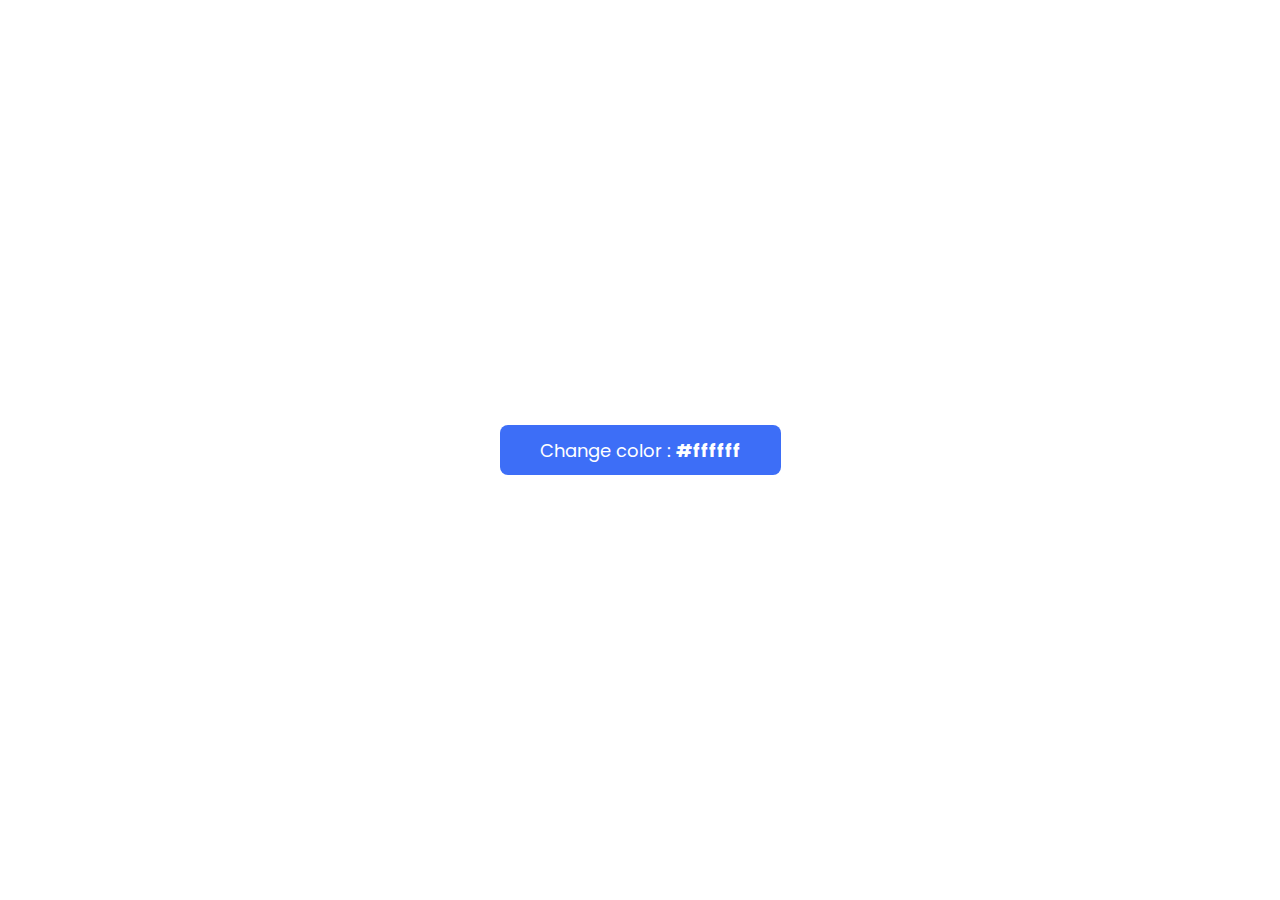
<file: 01-background-chaning/index.html>
<!DOCTYPE html>
<html lang="en">
  <head>
    <meta charset="UTF-8" />
    <meta http-equiv="X-UA-Compatible" content="IE=edge" />
    <meta name="viewport" content="width=device-width, initial-scale=1.0" />
    <title>Background Changing</title>
    <link
      href="https://fonts.googleapis.com/css2?family=Poppins:ital,wght@0,300;0,400;0,600;0,700;1,400;1,600&display=swap"
      rel="stylesheet"
    />
    <link rel="stylesheet" href="./app.css" />
  </head>
  <body>
    <div class="background">
      <button class="btn">Change color : <span class="color">#ffffff</span></button>
    </div>
    <script src="./app.js"></script>
  </body>
</html>
</file>
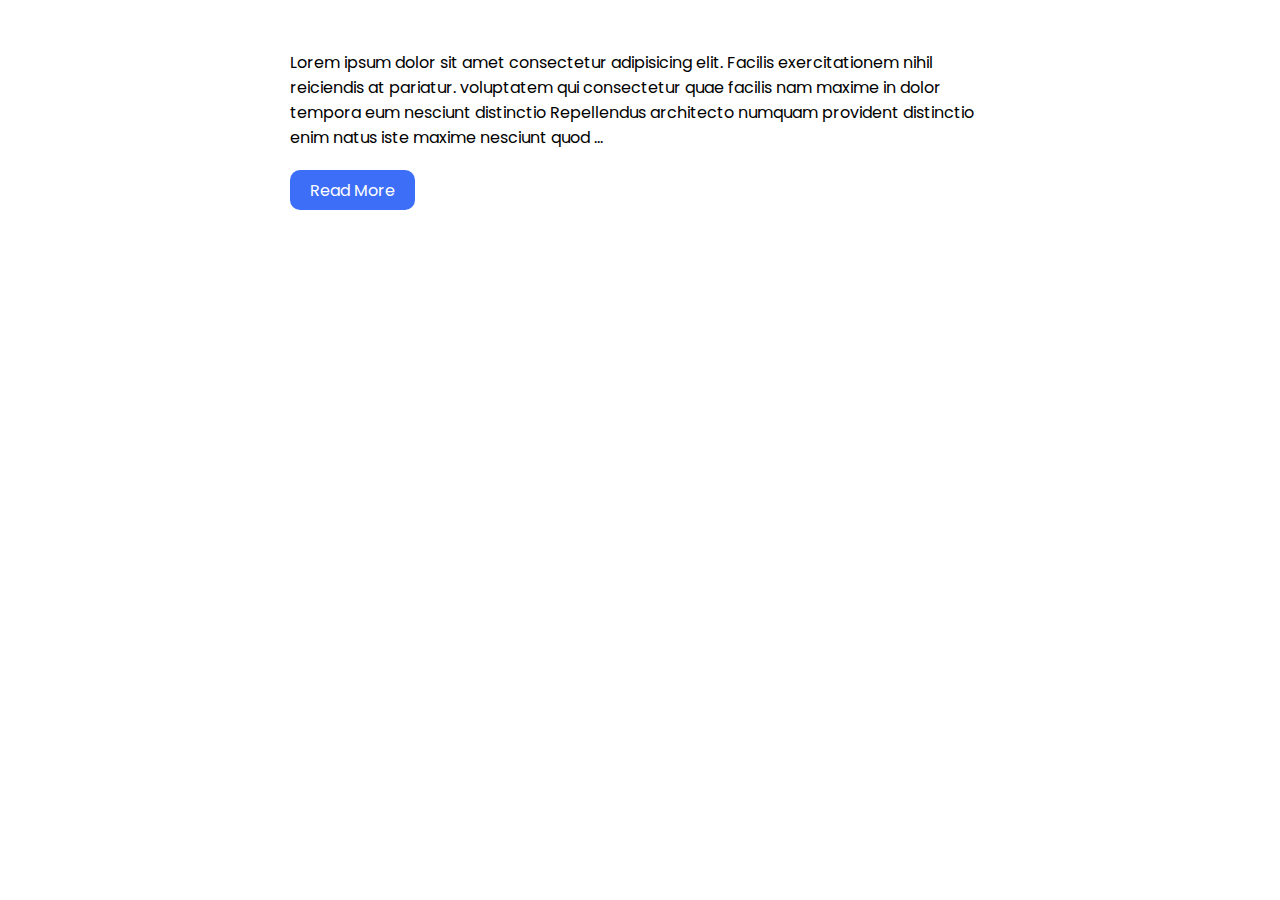
<file: 05-read-more/index.html>
<!DOCTYPE html>
<html lang="en">
  <head>
    <meta charset="UTF-8" />
    <meta http-equiv="X-UA-Compatible" content="IE=edge" />
    <meta name="viewport" content="width=device-width, initial-scale=1.0" />
    <title>Read more</title>
    <link rel="preconnect" href="https://fonts.googleapis.com" />
    <link rel="preconnect" href="https://fonts.gstatic.com" crossorigin />
    <link
      href="https://fonts.googleapis.com/css2?family=Poppins:wght@400;600;800&display=swap"
      rel="stylesheet"
    />
    <link rel="stylesheet" href="./app.css" />
  </head>
  <body>
    <div class="container">
      <div class="content">
        Lorem ipsum dolor sit amet consectetur adipisicing elit. Facilis exercitationem nihil
        reiciendis at pariatur. voluptatem qui consectetur quae facilis nam maxime in dolor tempora
        eum nesciunt distinctio Repellendus architecto numquam provident distinctio enim natus iste
        maxime nesciunt quod <span class="dots">...</span>
        <span class="content-more hidden">
          veritatis modi suscipit placeat sit, quia minima corrupti, quaerat quidem itaque ipsam
          nobis sapiente pariatur. Doloribus dignissimos sed officia illo totam, cum eos, nobis
          sapiente corporis ad aliquid! Corrupti eveniet nobis a officiis necessitatibus sequi,
          consectetur esse totam cumque ratione recusandae perferendis magnam architecto asperiores
          labore velit id sint eligendi quibusdam vitae amet minima perspiciatis? Iusto magnam natus
          eius cupiditate debitis repellendus!</span
        >
      </div>
      <button class="btn">Read More</button>
    </div>
    <script src="./app.js"></script>
  </body>
</html>
</file>
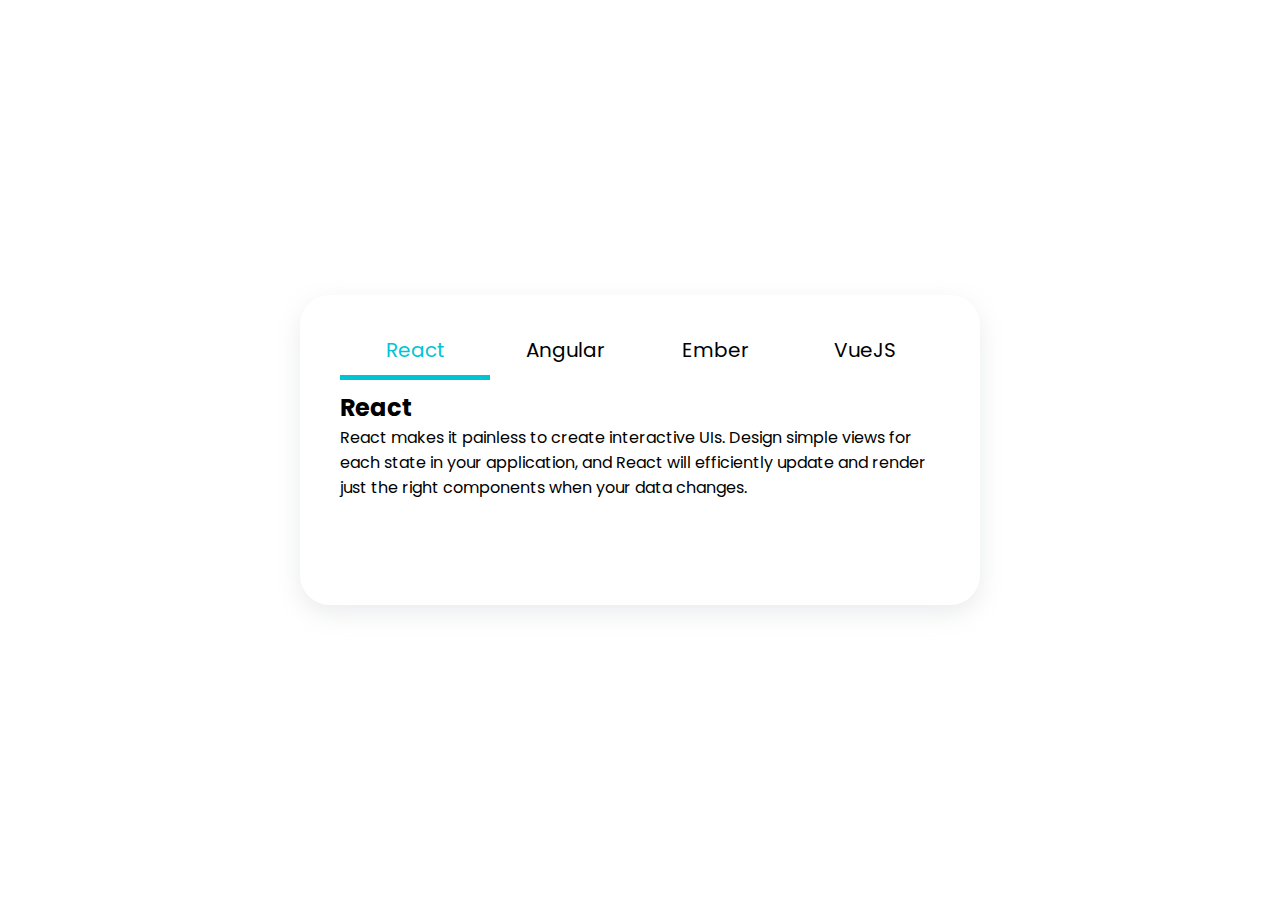
<file: 07-tab/index.html>
<!DOCTYPE html>
<html lang="en">
  <head>
    <meta charset="UTF-8" />
    <meta http-equiv="X-UA-Compatible" content="IE=edge" />
    <meta name="viewport" content="width=device-width, initial-scale=1.0" />
    <link
      rel="stylesheet"
      href="https://cdnjs.cloudflare.com/ajax/libs/font-awesome/5.15.2/css/all.min.css"
      integrity="sha512-HK5fgLBL+xu6dm/Ii3z4xhlSUyZgTT9tuc/hSrtw6uzJOvgRr2a9jyxxT1ely+B+xFAmJKVSTbpM/CuL7qxO8w=="
      crossorigin="anonymous"
    />
    <link
      href="https://fonts.googleapis.com/css2?family=Poppins:wght@300;400;500;600&display=swap"
      rel="stylesheet"
    />
    <link rel="stylesheet" href="./app.css" />
    <title>Tab</title>
  </head>
  <body>
    <div class="tab">
      <div class="tab-header">
        <div class="tab-item active">
          <i class="tab-icon fas fa-code"></i>
          React
        </div>
        <div class="tab-item">
          <i class="tab-icon fas fa-cog"></i>
          Angular
        </div>
        <div class="tab-item">
          <i class="tab-icon fas fa-plus-circle"></i>
          Ember
        </div>
        <div class="tab-item">
          <i class="tab-icon fas fa-pen-nib"></i>
          VueJS
        </div>
      </div>
      <div class="tab-line"></div>

      <div class="tab-body">
        <div class="tab-pane active">
          <h2>React</h2>
          <p>
            React makes it painless to create interactive UIs. Design simple views for each state in
            your application, and React will efficiently update and render just the right components
            when your data changes.
          </p>
        </div>
        <div class="tab-pane">
          <h2>Angular</h2>
          <p>
            Angular is an application design framework and development platform for creating
            efficient and sophisticated single-page apps.
          </p>
        </div>
        <div class="tab-pane">
          <h2>Ember</h2>
          <p>
            Ember.js is a productive, battle-tested JavaScript framework for building modern web
            applications. It includes everything you need to build rich UIs that work on any device.
          </p>
        </div>
        <div class="tab-pane">
          <h2>Vue.js</h2>
          <p>
            Vue (pronounced /vjuː/, like view) is a progressive framework for building user
            interfaces. Unlike other monolithic frameworks, Vue is designed from the ground up to be
            incrementally adoptable.
          </p>
        </div>
      </div>
    </div>
    <script src="./app.js"></script>
  </body>
</html>
</file>
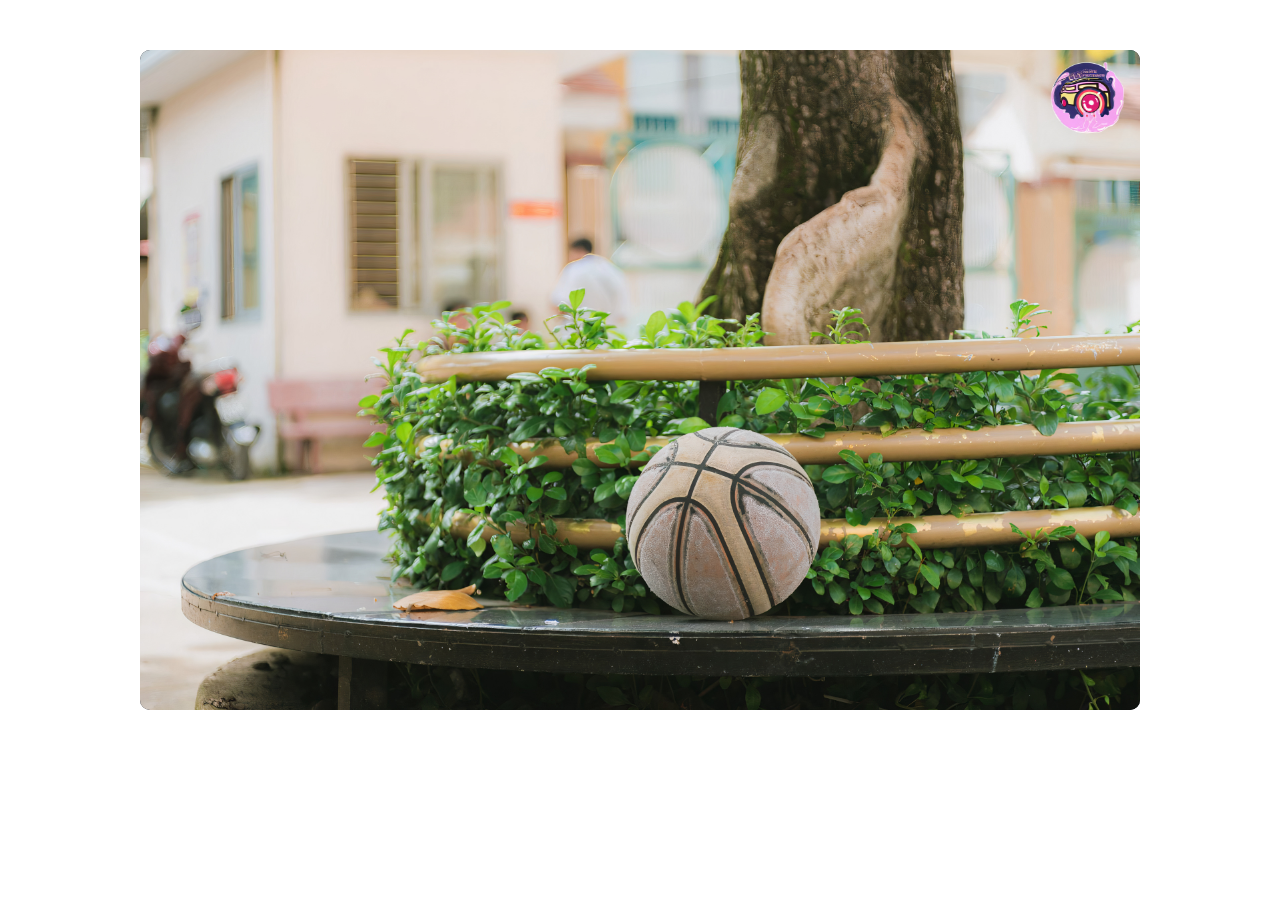
<file: 08-hover-zoom-image/index.html>
<!DOCTYPE html>
<html lang="en">
  <head>
    <meta charset="UTF-8" />
    <meta http-equiv="X-UA-Compatible" content="IE=edge" />
    <meta name="viewport" content="width=device-width, initial-scale=1.0" />
    <title>Hover zoom image effect</title>
    <link
      href="https://fonts.googleapis.com/css2?family=Poppins:ital,wght@0,300;0,400;0,600;0,700;1,400;1,600&display=swap"
      rel="stylesheet"
    />
    <link rel="stylesheet" href="./app.css" />
  </head>
  <body>
    <div class="image-container">
      <img src="./img/ball.jpg" alt="" class="image-img" />
      <div class="image-cover"></div>
    </div>
    <script src="./app.js"></script>
  </body>
</html>
</file>
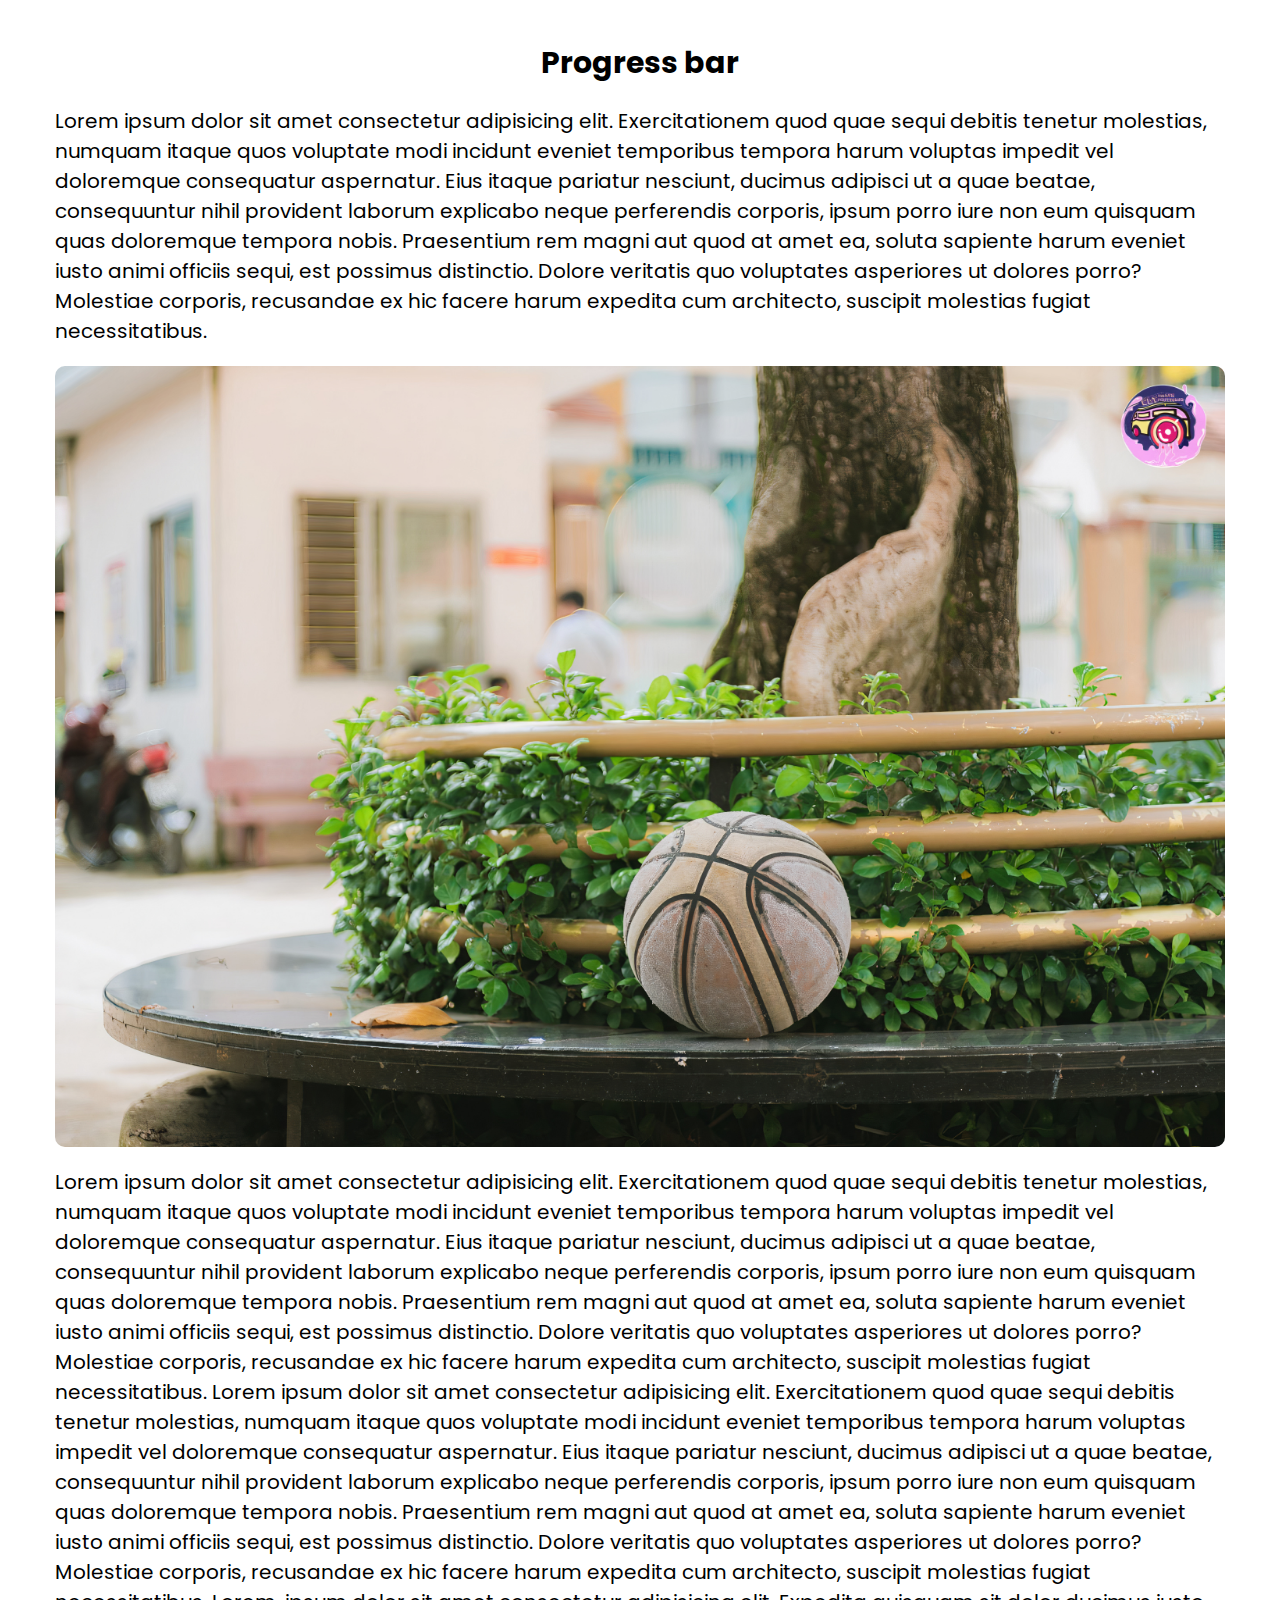
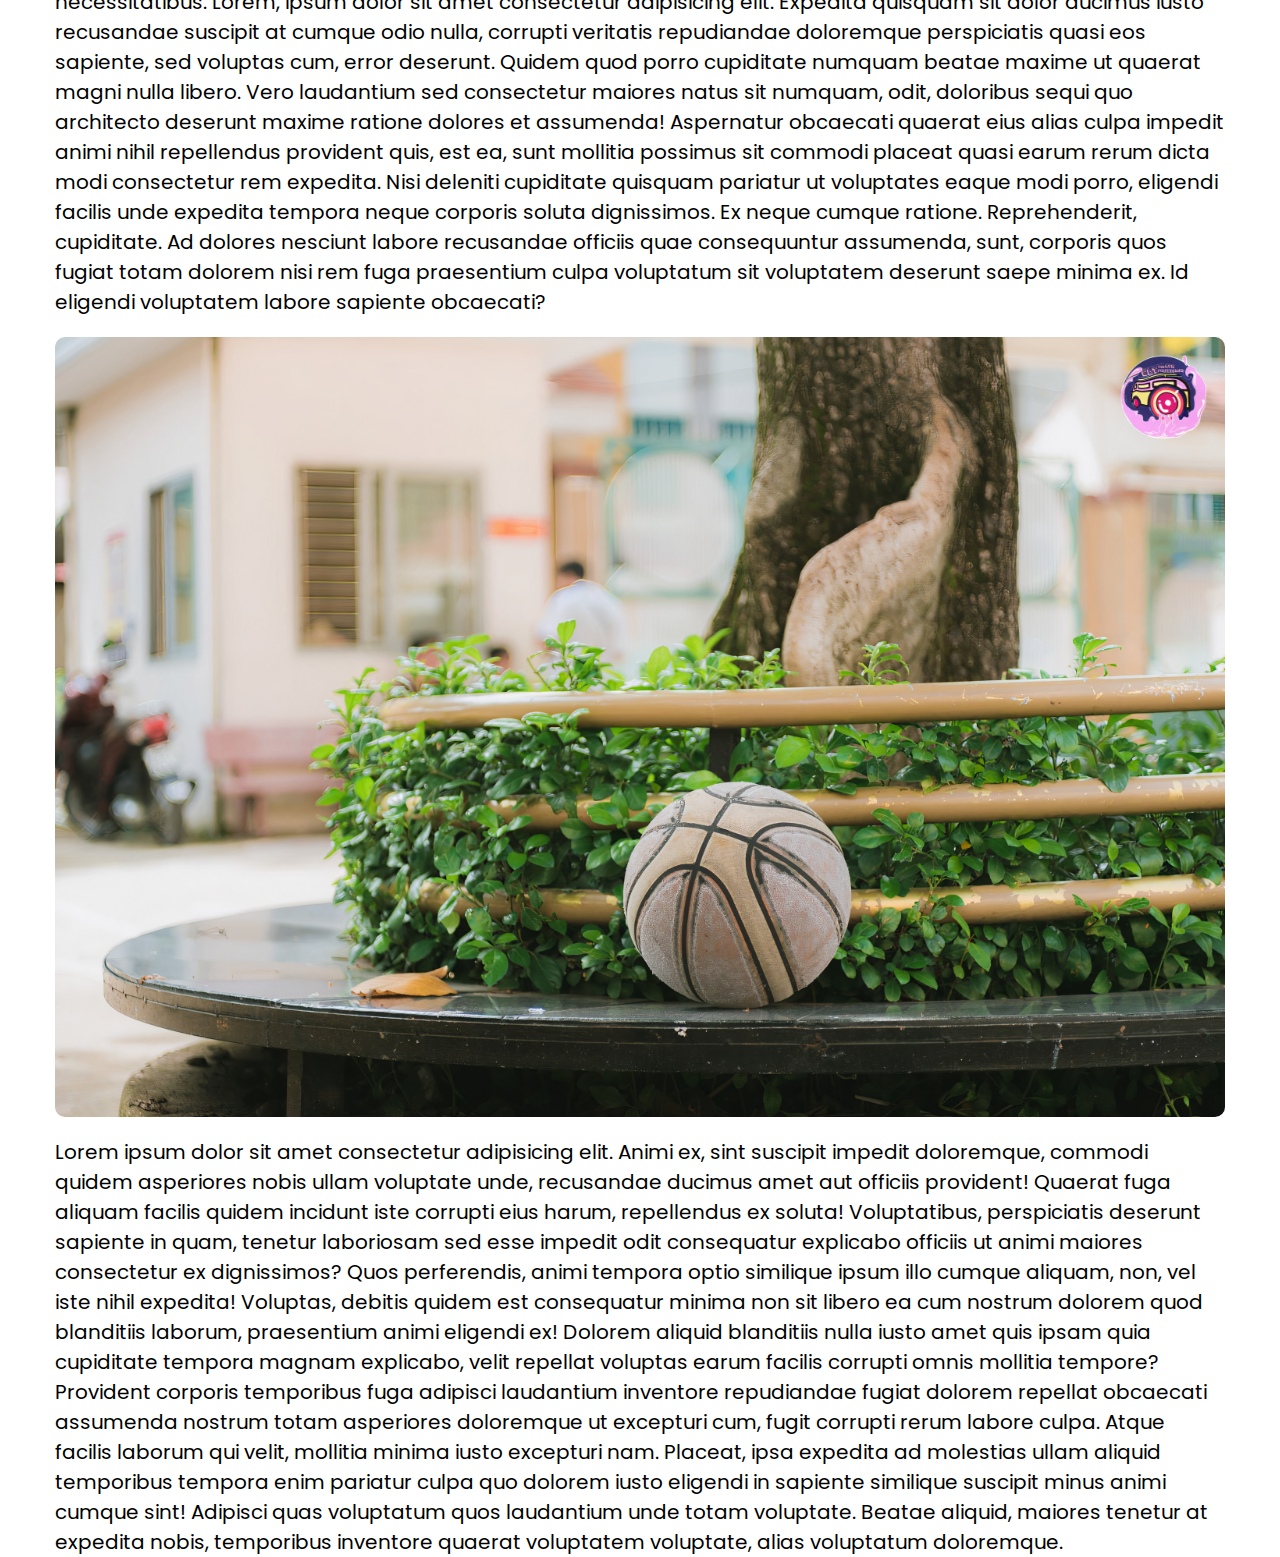
<file: 09-progress-scroll/index.html>
<!DOCTYPE html>
<html lang="en">
  <head>
    <meta charset="UTF-8" />
    <meta http-equiv="X-UA-Compatible" content="IE=edge" />
    <meta name="viewport" content="width=device-width, initial-scale=1.0" />
    <title>Progress Scroll</title>
    <link
      href="https://fonts.googleapis.com/css2?family=Poppins:wght@400;600;800&display=swap"
      rel="stylesheet"
    />
    <link rel="stylesheet" href="./app.css" />
  </head>
  <body>
    <div class="container">
      <h2>Progress bar</h2>
      Lorem ipsum dolor sit amet consectetur adipisicing elit. Exercitationem quod quae sequi
      debitis tenetur molestias, numquam itaque quos voluptate modi incidunt eveniet temporibus
      tempora harum voluptas impedit vel doloremque consequatur aspernatur. Eius itaque pariatur
      nesciunt, ducimus adipisci ut a quae beatae, consequuntur nihil provident laborum explicabo
      neque perferendis corporis, ipsum porro iure non eum quisquam quas doloremque tempora nobis.
      Praesentium rem magni aut quod at amet ea, soluta sapiente harum eveniet iusto animi officiis
      sequi, est possimus distinctio. Dolore veritatis quo voluptates asperiores ut dolores porro?
      Molestiae corporis, recusandae ex hic facere harum expedita cum architecto, suscipit molestias
      fugiat necessitatibus.
      <img src="./img/ball.jpg" alt="" />
      Lorem ipsum dolor sit amet consectetur adipisicing elit. Exercitationem quod quae sequi
      debitis tenetur molestias, numquam itaque quos voluptate modi incidunt eveniet temporibus
      tempora harum voluptas impedit vel doloremque consequatur aspernatur. Eius itaque pariatur
      nesciunt, ducimus adipisci ut a quae beatae, consequuntur nihil provident laborum explicabo
      neque perferendis corporis, ipsum porro iure non eum quisquam quas doloremque tempora nobis.
      Praesentium rem magni aut quod at amet ea, soluta sapiente harum eveniet iusto animi officiis
      sequi, est possimus distinctio. Dolore veritatis quo voluptates asperiores ut dolores porro?
      Molestiae corporis, recusandae ex hic facere harum expedita cum architecto, suscipit molestias
      fugiat necessitatibus. Lorem ipsum dolor sit amet consectetur adipisicing elit. Exercitationem
      quod quae sequi debitis tenetur molestias, numquam itaque quos voluptate modi incidunt eveniet
      temporibus tempora harum voluptas impedit vel doloremque consequatur aspernatur. Eius itaque
      pariatur nesciunt, ducimus adipisci ut a quae beatae, consequuntur nihil provident laborum
      explicabo neque perferendis corporis, ipsum porro iure non eum quisquam quas doloremque
      tempora nobis. Praesentium rem magni aut quod at amet ea, soluta sapiente harum eveniet iusto
      animi officiis sequi, est possimus distinctio. Dolore veritatis quo voluptates asperiores ut
      dolores porro? Molestiae corporis, recusandae ex hic facere harum expedita cum architecto,
      suscipit molestias fugiat necessitatibus. Lorem, ipsum dolor sit amet consectetur adipisicing
      elit. Expedita quisquam sit dolor ducimus iusto recusandae suscipit at cumque odio nulla,
      corrupti veritatis repudiandae doloremque perspiciatis quasi eos sapiente, sed voluptas cum,
      error deserunt. Quidem quod porro cupiditate numquam beatae maxime ut quaerat magni nulla
      libero. Vero laudantium sed consectetur maiores natus sit numquam, odit, doloribus sequi quo
      architecto deserunt maxime ratione dolores et assumenda! Aspernatur obcaecati quaerat eius
      alias culpa impedit animi nihil repellendus provident quis, est ea, sunt mollitia possimus sit
      commodi placeat quasi earum rerum dicta modi consectetur rem expedita. Nisi deleniti
      cupiditate quisquam pariatur ut voluptates eaque modi porro, eligendi facilis unde expedita
      tempora neque corporis soluta dignissimos. Ex neque cumque ratione. Reprehenderit, cupiditate.
      Ad dolores nesciunt labore recusandae officiis quae consequuntur assumenda, sunt, corporis
      quos fugiat totam dolorem nisi rem fuga praesentium culpa voluptatum sit voluptatem deserunt
      saepe minima ex. Id eligendi voluptatem labore sapiente obcaecati?
      <img src="./img/ball.jpg" alt="" />
      Lorem ipsum dolor sit amet consectetur adipisicing elit. Animi ex, sint suscipit impedit
      doloremque, commodi quidem asperiores nobis ullam voluptate unde, recusandae ducimus amet aut
      officiis provident! Quaerat fuga aliquam facilis quidem incidunt iste corrupti eius harum,
      repellendus ex soluta! Voluptatibus, perspiciatis deserunt sapiente in quam, tenetur
      laboriosam sed esse impedit odit consequatur explicabo officiis ut animi maiores consectetur
      ex dignissimos? Quos perferendis, animi tempora optio similique ipsum illo cumque aliquam,
      non, vel iste nihil expedita! Voluptas, debitis quidem est consequatur minima non sit libero
      ea cum nostrum dolorem quod blanditiis laborum, praesentium animi eligendi ex! Dolorem aliquid
      blanditiis nulla iusto amet quis ipsam quia cupiditate tempora magnam explicabo, velit
      repellat voluptas earum facilis corrupti omnis mollitia tempore? Provident corporis temporibus
      fuga adipisci laudantium inventore repudiandae fugiat dolorem repellat obcaecati assumenda
      nostrum totam asperiores doloremque ut excepturi cum, fugit corrupti rerum labore culpa. Atque
      facilis laborum qui velit, mollitia minima iusto excepturi nam. Placeat, ipsa expedita ad
      molestias ullam aliquid temporibus tempora enim pariatur culpa quo dolorem iusto eligendi in
      sapiente similique suscipit minus animi cumque sint! Adipisci quas voluptatum quos laudantium
      unde totam voluptate. Beatae aliquid, maiores tenetur at expedita nobis, temporibus inventore
      quaerat voluptatem voluptate, alias voluptatum doloremque.
    </div>
    <div class="progressbar"></div>
    <script src="./app.js"></script>
  </body>
</html>
</file>
<file: 01-background-chaning/app.css>
/* Reset CSS */
html {
  box-sizing: border-box;
}
* {
  margin: 0;
  padding: 0;
}
/* End Reset CSS */
.background {
  width: 100%;
  min-height: 100vh;
  display: flex;
  justify-content: center;
  align-items: center;
}
.btn {
  height: 50px;
  padding: 0 40px;
  display: block;
  margin: 0 auto;
  background-color: #3d6ef7;
  color: #fff;
  border: none;
  border-radius: 8px;
  font-size: 18px;
  font-family: "Poppins", sans-serif;
  cursor: pointer;
}
.color {
  font-weight: 700;
}
</file>
<file: 05-read-more/app.css>
/* Reset CSS */
html {
  box-sizing: border-box;
}
* {
  margin: 0;
  padding: 0;
}
*,
*:before,
*:after {
  box-sizing: border-box;
}
body,
h1,
h2,
h3,
h4,
h5,
h6,
p,
figure,
picture {
  margin: 0;
}
ul,
ol {
  list-style: none;
}
input,
textarea,
select,
button {
  outline: none;
  font-size: 14px;
  font: inherit;
}
input {
  line-height: normal;
}
label,
button {
  cursor: pointer;
}
a {
  text-decoration: none;
}
img,
picture {
  display: block;
  max-width: 100%;
}
/* End Reset CSS */
body {
  font-family: "Poppins", sans-serif;
}
.container {
  max-width: 700px;
  margin: 0 auto;
  margin-top: 50px;
}
.btn {
  background-color: #3d6ef7;
  padding: 0 20px;
  height: 40px;
  border: none;
  border-radius: 10px;
  color: #fff;
  margin-top: 20px;
}
.hidden {
  display: none;
}
.show {
  display: inline-block;
}
</file>
<file: 07-tab/app.css>
/* Reset CSS */
html {
  box-sizing: border-box;
}
* {
  margin: 0;
  padding: 0;
}
/* End Reset CSS */
body {
  font-family: "Poppins", sans-serif;
}
.tab {
  width: 600px;
  height: 250px;
  position: absolute;
  top: 50%;
  left: 50%;
  transform: translate(-50%, -50%);
  overflow-y: hidden;
  box-shadow: rgba(149, 157, 165, 0.2) 0px 8px 24px;
  padding: 30px 40px;
  border-radius: 30px;
}
.tab-header {
  display: flex;
  align-items: center;
}
.tab-item {
  width: calc(100% / 4);
  text-align: center;
  font-size: 20px;
  padding: 10px 0;
  transition: all 500ms ease-in-out;
  cursor: pointer;
}
.tab-item.active {
  color: rgb(0, 196, 212);
}
.tab-line {
  position: relative;
  left: 0;
  height: 5px;
  width: calc(100% / 4);
  background-color: rgb(0, 196, 212);
  transition: all 0.4s ease-in-out;
}
.tab-body {
  margin-top: 10px;
  position: relative;
}
.tab-pane {
  position: absolute;
  top: -200%;
  left: 0;
  opacity: 0;
  transform: scale(0.9);
  transition: opacity 500ms ease-in-out 0ms, transform 500ms ease-in-out 0ms;
}
.tab-pane.active {
  top: 0;
  opacity: 1;
  transform: scale(1);
}
</file>
<file: 08-hover-zoom-image/app.css>
/* Reset CSS */
html {
  box-sizing: border-box;
}
* {
  margin: 0;
  padding: 0;
}
img,
picture {
  display: block;
  max-width: 100%;
}
/* End Reset CSS */
.image-container {
  width: 1000px;
  height: 660px;
  position: relative;
  margin: 50px auto;
  background-color: #1a1c28;
  overflow: hidden;
  border-radius: 10px;
}
.image-img {
  position: relative;
  top: 50%;
  left: 50%;
  transform: translate(-50%, -50%);
  width: 100%;
  max-width: unset;
  height: auto;
  /* max-height: 100%; */
  object-fit: cover;
}
.image-cover {
  width: 100%;
  height: 100%;
  position: absolute;
  top: 0;
  left: 0;
  z-index: 1;
  cursor: zoom-in;
}
</file>
<file: 09-progress-scroll/app.css>
/* Reset CSS */
html {
  box-sizing: border-box;
}
* {
  margin: 0;
  padding: 0;
}
*,
*:before,
*:after {
  box-sizing: border-box;
}
body,
h1,
h2,
h3,
h4,
h5,
h6,
p,
figure,
picture {
  margin: 0;
}
ul,
ol {
  list-style: none;
}
input,
textarea,
select,
button {
  outline: none;
  font-size: 14px;
  font: inherit;
}
input {
  line-height: normal;
}
label,
button {
  cursor: pointer;
}
a {
  text-decoration: none;
}
img,
picture {
  display: block;
  max-width: 100%;
}
/* End Reset CSS */
body {
  font-family: "Poppins", sans-serif;
}
.container {
  max-width: 1170px;
  margin: 0 auto;
  padding-top: 20px;
  font-size: 20px;
}
.container img {
  margin: 20px 0;
  border-radius: 10px;
}
h2 {
  text-align: center;
  margin: 20px 0;
}
.progressbar {
  height: 8px;
  width: 0;
  background-color: #3d6ef7;
  position: fixed;
  top: 0;
  left: 0;
  transition: 0.3s ease;
}
</file>
